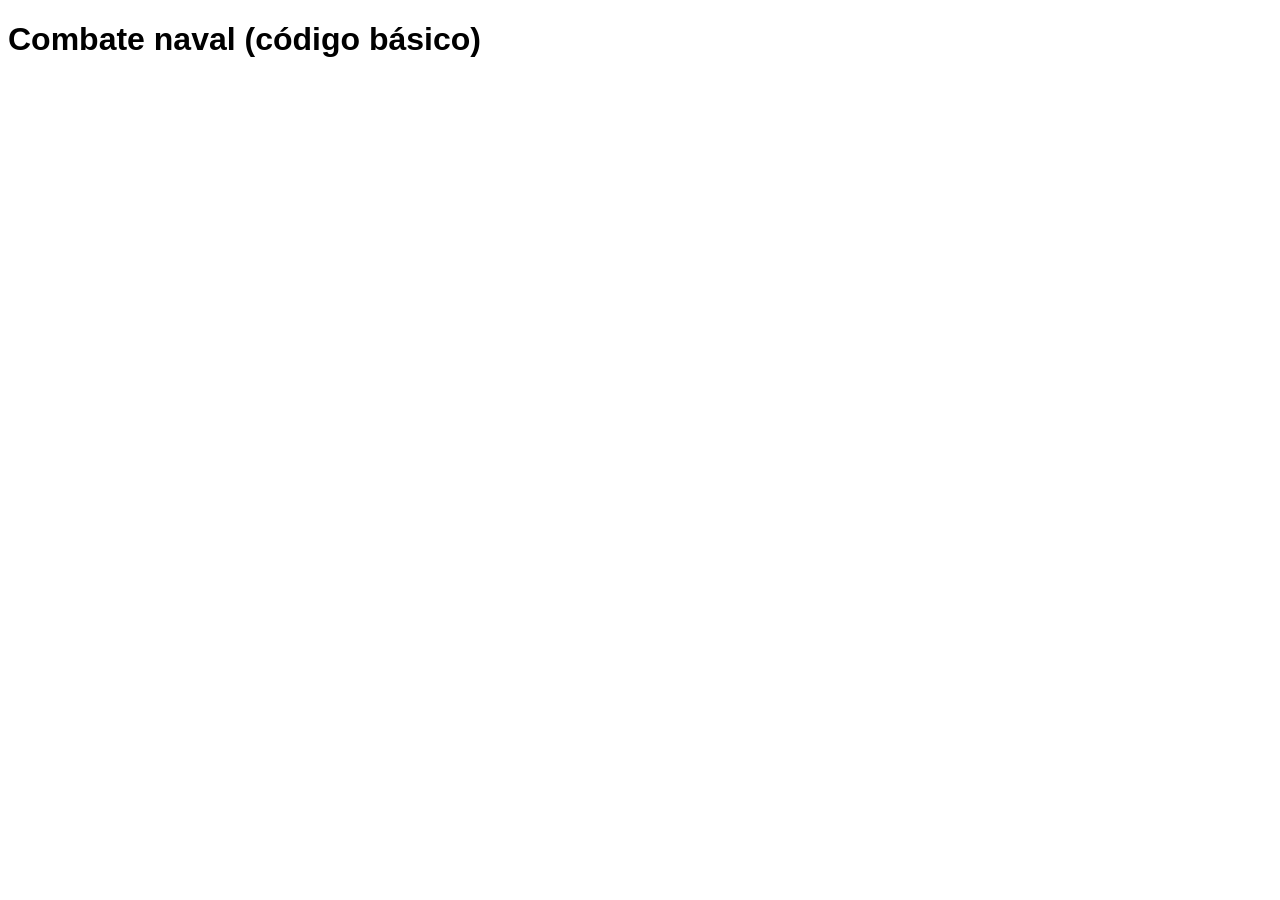
<file: Combate naval/Combate naval v0/index.htm>
<!DOCTYPE html>
<html>
    <head>
        <meta charset="utf-8">
        <title>Combate naval</title>
        <link rel="stylesheet" href="assets/css/combate.css">
        <script src="assets/scripts/combate.js"></script>
    </head>
    <body>
        <h1>Combate naval (código básico)</h1>
    </body>
</html>
</file>
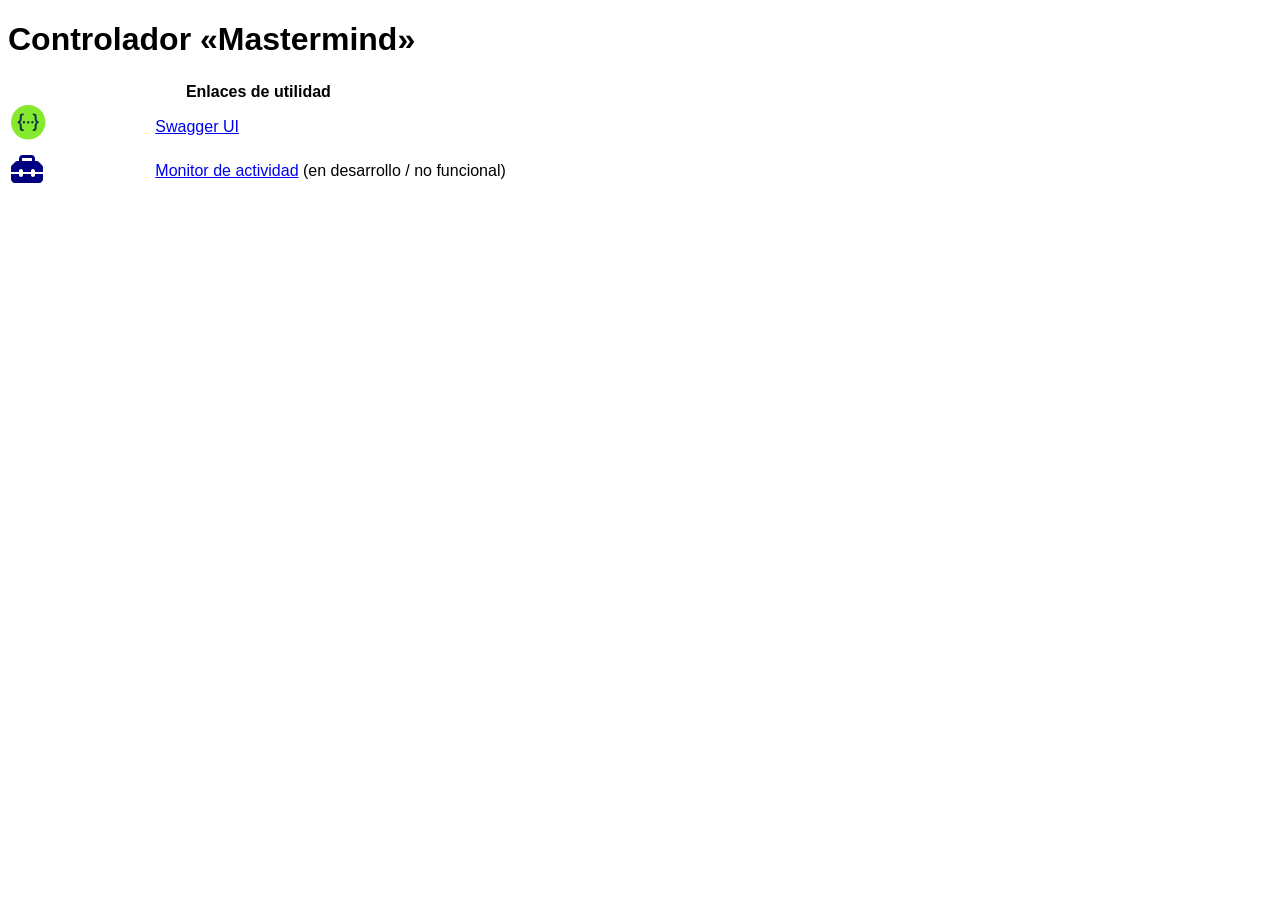
<file: dotnet/mastermind-server-rest/v0/wwwroot/index.html>
<!DOCTYPE html>
<html>
    <body>
        <meta charset="utf-8">
        <title>Controlador «Mastermind»</title>
        <style>
            * { font-family: Arial, Helvetica, sans-serif; }
            a img { border: 0px }
        </style>
    </body>
    <body>
        <h1>Controlador «Mastermind»</h1>
        <table>
            <thead>
                <tr>
                    <th colspan="2">Enlaces de utilidad</th>
                </tr>
            </thead>
            <tr>
                <td>
                    <a rel="noreferrer" class="link" href="./swagger/">
                        <img height="40" src="[data-uri]" alt="Swagger UI">
                    </a>
                </td>
                <td>
                    <a rel="noreferrer" class="link" href="./swagger/">Swagger UI</a>
                </td>
            </tr>
            <tr>
                <td>
                    <a class="link" href="./monitor.html">
                        <svg style="height: 2em; fill: navy" xmlns="http://www.w3.org/2000/svg" viewBox="0 0 512 512"><!--! Font Awesome Pro 6.2.1 by @fontawesome - https://fontawesome.com License - https://fontawesome.com/license (Commercial License) Copyright 2022 Fonticons, Inc. --><path d="M176 88v40H336V88c0-4.4-3.6-8-8-8H184c-4.4 0-8 3.6-8 8zm-48 40V88c0-30.9 25.1-56 56-56H328c30.9 0 56 25.1 56 56v40h28.1c12.7 0 24.9 5.1 33.9 14.1l51.9 51.9c9 9 14.1 21.2 14.1 33.9V304H384V288c0-17.7-14.3-32-32-32s-32 14.3-32 32v16H192V288c0-17.7-14.3-32-32-32s-32 14.3-32 32v16H0V227.9c0-12.7 5.1-24.9 14.1-33.9l51.9-51.9c9-9 21.2-14.1 33.9-14.1H128zM0 416V336H128v16c0 17.7 14.3 32 32 32s32-14.3 32-32V336H320v16c0 17.7 14.3 32 32 32s32-14.3 32-32V336H512v80c0 35.3-28.7 64-64 64H64c-35.3 0-64-28.7-64-64z"/></svg>
                    </a>
                </td>
                <td>
                    <a class="link" href="./monitor.html">Monitor de actividad</a> (en desarrollo / no funcional)
                </td>
            </tr>
        </table>
    </body>
</html>
</file>
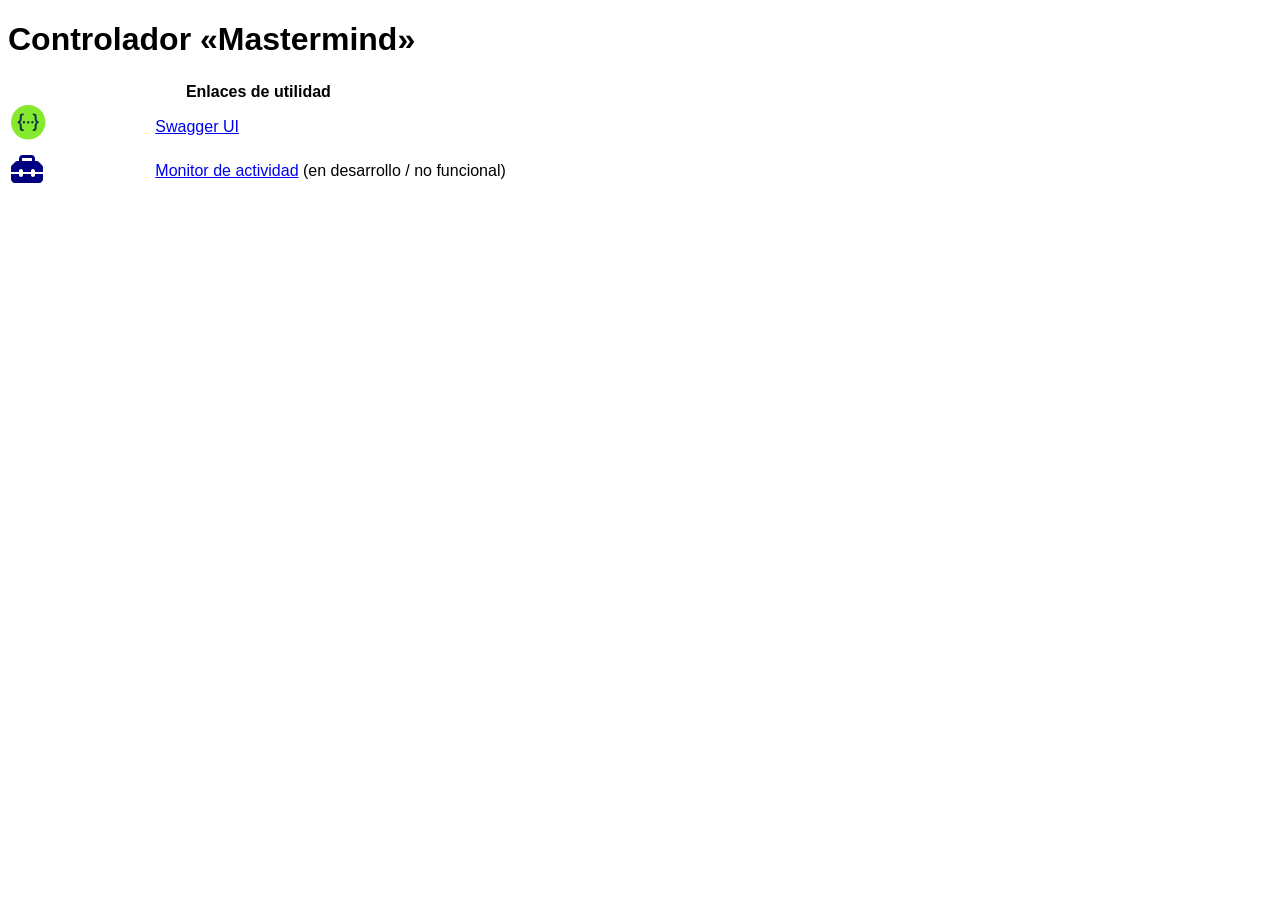
<file: dotnet/mastermind-server-rest/v1/wwwroot/index.html>
<!DOCTYPE html>
<html>
    <body>
        <meta charset="utf-8">
        <title>Controlador «Mastermind»</title>
        <style>
            * { font-family: Arial, Helvetica, sans-serif; }
            a img { border: 0px }
        </style>
    </body>
    <body>
        <h1>Controlador «Mastermind»</h1>
        <table>
            <thead>
                <tr>
                    <th colspan="2">Enlaces de utilidad</th>
                </tr>
            </thead>
            <tr>
                <td>
                    <a rel="noreferrer" class="link" href="./swagger/">
                        <img height="40" src="[data-uri]" alt="Swagger UI">
                    </a>
                </td>
                <td>
                    <a rel="noreferrer" class="link" href="./swagger/">Swagger UI</a>
                </td>
            </tr>
            <tr>
                <td>
                    <a class="link" href="./monitor.html">
                        <svg style="height: 2em; fill: navy" xmlns="http://www.w3.org/2000/svg" viewBox="0 0 512 512"><!--! Font Awesome Pro 6.2.1 by @fontawesome - https://fontawesome.com License - https://fontawesome.com/license (Commercial License) Copyright 2022 Fonticons, Inc. --><path d="M176 88v40H336V88c0-4.4-3.6-8-8-8H184c-4.4 0-8 3.6-8 8zm-48 40V88c0-30.9 25.1-56 56-56H328c30.9 0 56 25.1 56 56v40h28.1c12.7 0 24.9 5.1 33.9 14.1l51.9 51.9c9 9 14.1 21.2 14.1 33.9V304H384V288c0-17.7-14.3-32-32-32s-32 14.3-32 32v16H192V288c0-17.7-14.3-32-32-32s-32 14.3-32 32v16H0V227.9c0-12.7 5.1-24.9 14.1-33.9l51.9-51.9c9-9 21.2-14.1 33.9-14.1H128zM0 416V336H128v16c0 17.7 14.3 32 32 32s32-14.3 32-32V336H320v16c0 17.7 14.3 32 32 32s32-14.3 32-32V336H512v80c0 35.3-28.7 64-64 64H64c-35.3 0-64-28.7-64-64z"/></svg>
                    </a>
                </td>
                <td>
                    <a class="link" href="./monitor.html">Monitor de actividad</a> (en desarrollo / no funcional)
                </td>
            </tr>
        </table>
    </body>
</html>
</file>
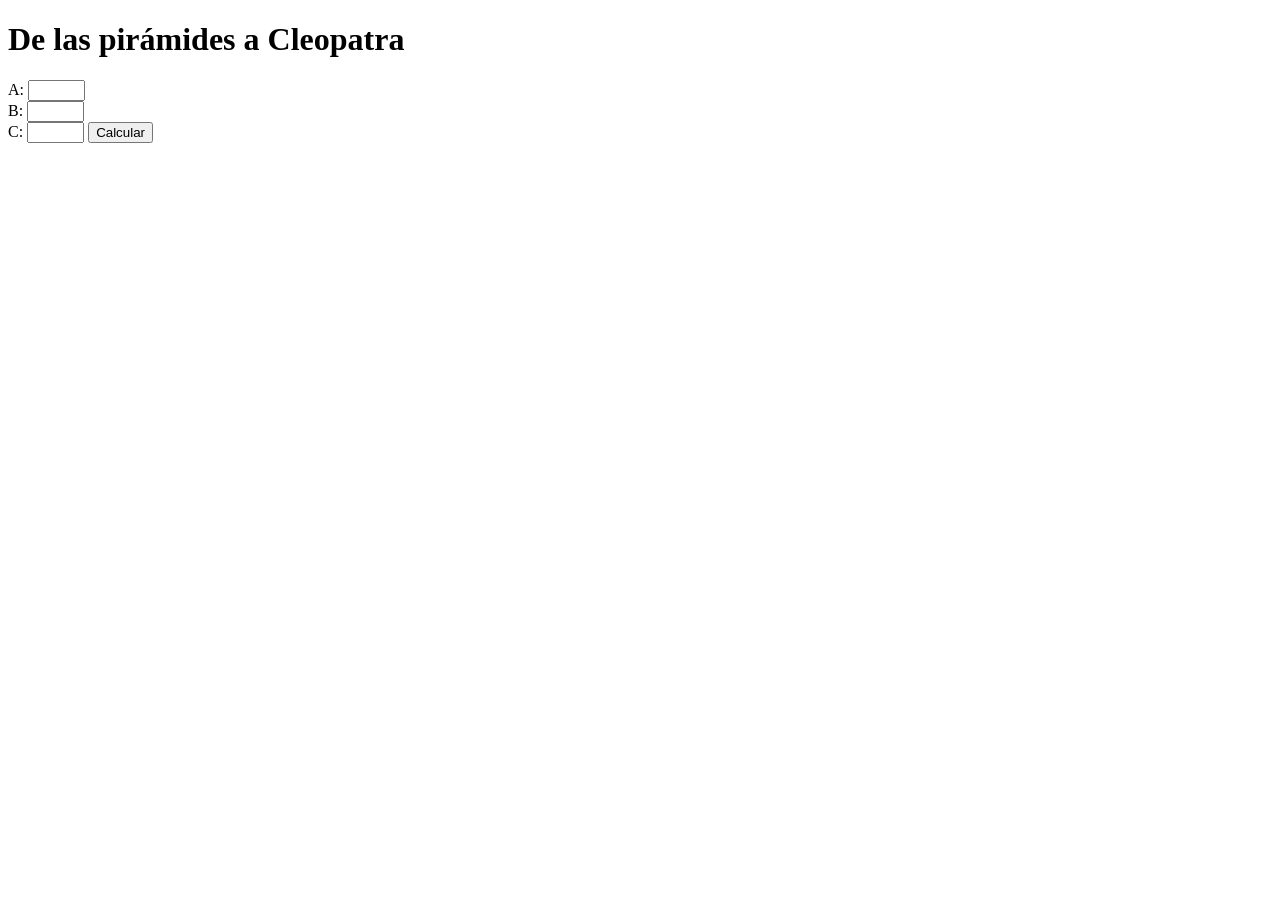
<file: Navidad/de-las-piramides-a-cleopatra.html>
<!DOCTYPE html>
<html>
    <head>
        <meta charset="utf-8">
        <title>De las pirámides a Cleopatra</title>
        <script src="de-las-piramides-a-cleopatra.js"></script>
        <script src="de-las-piramides-a-cleopatra-parte-2.js"></script>
        <style>
            .oculto { display: none; }
        </style>
    </head>
    <body>
        <h1>De las pirámides a Cleopatra</h1>
        <form>
            <label for="input_numero_a">A:</label>
            <input type="text" id="input_numero_a" size="5"><br />
            <label for="input_numero_b">B:</label>
            <input type="text" id="input_numero_b" Size="5"><br />
            <label for="input_numero_c">C:</label>
            <input type="text" id="input_numero_c" size="5">
            <button type="button" id="boton_calcular">Calcular</button>
        </form>
        <table id="tabla_resultados" class="oculto">
            <thead>
                <tr>
                    <th>A</th>
                    <th>B</th>
                    <th>C</th>
                    <th>Resultado</th>
                </tr>
            </thead>
            <tbody id="tabla_resultados_cuerpo">
            </tbody>
        </table>
    </body>
</html>
</file>
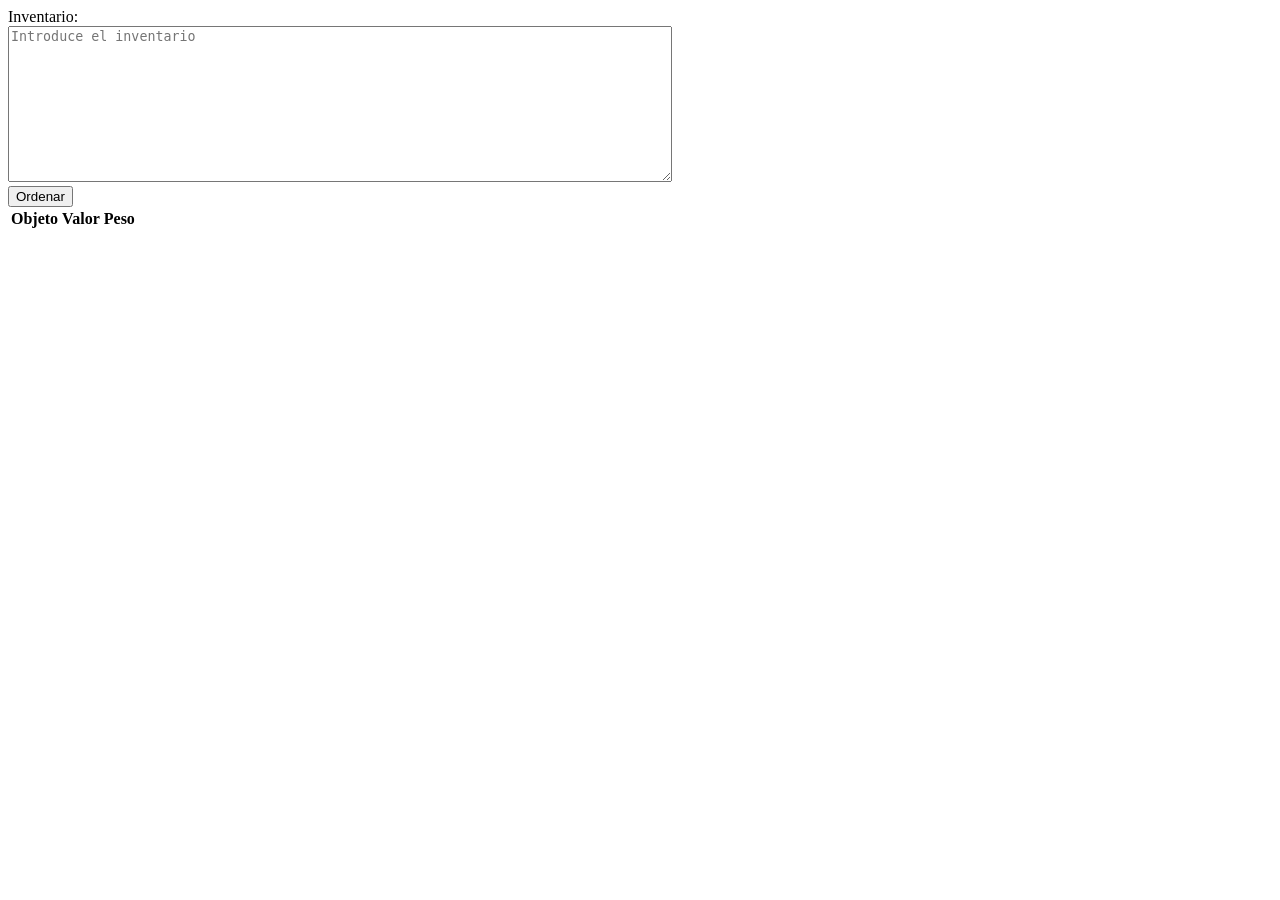
<file: Navidad/los-tesoros-de-la-tumba-de-tutankamon.html>
<!DOCTYPE html>
<html>
    <head>
        <meta charset="utf-8">
        <script src="los-tesoros-de-la-tumba-de-tutankamon.js"></script>
        <script src="los-tesoros-de-la-tumba-de-tutankamon-v2.js"></script>
    </head>
    <body>
        <label for="">Inventario:<br /></label>
        <textarea id="inventario" placeholder="Introduce el inventario" cols="80" rows="10"></textarea><br />
        <button type="button" id="boton_ordenar">Ordenar</button>
        <table>
            <thead>
                <tr>
                    <th>Objeto</th>
                    <th>Valor</th>
                    <th>Peso</th>
                </tr>
            </thead>
            <tbody id="resultado_ordenacion">
            </tbody>
        </table>
    </body>
</html>
</file>
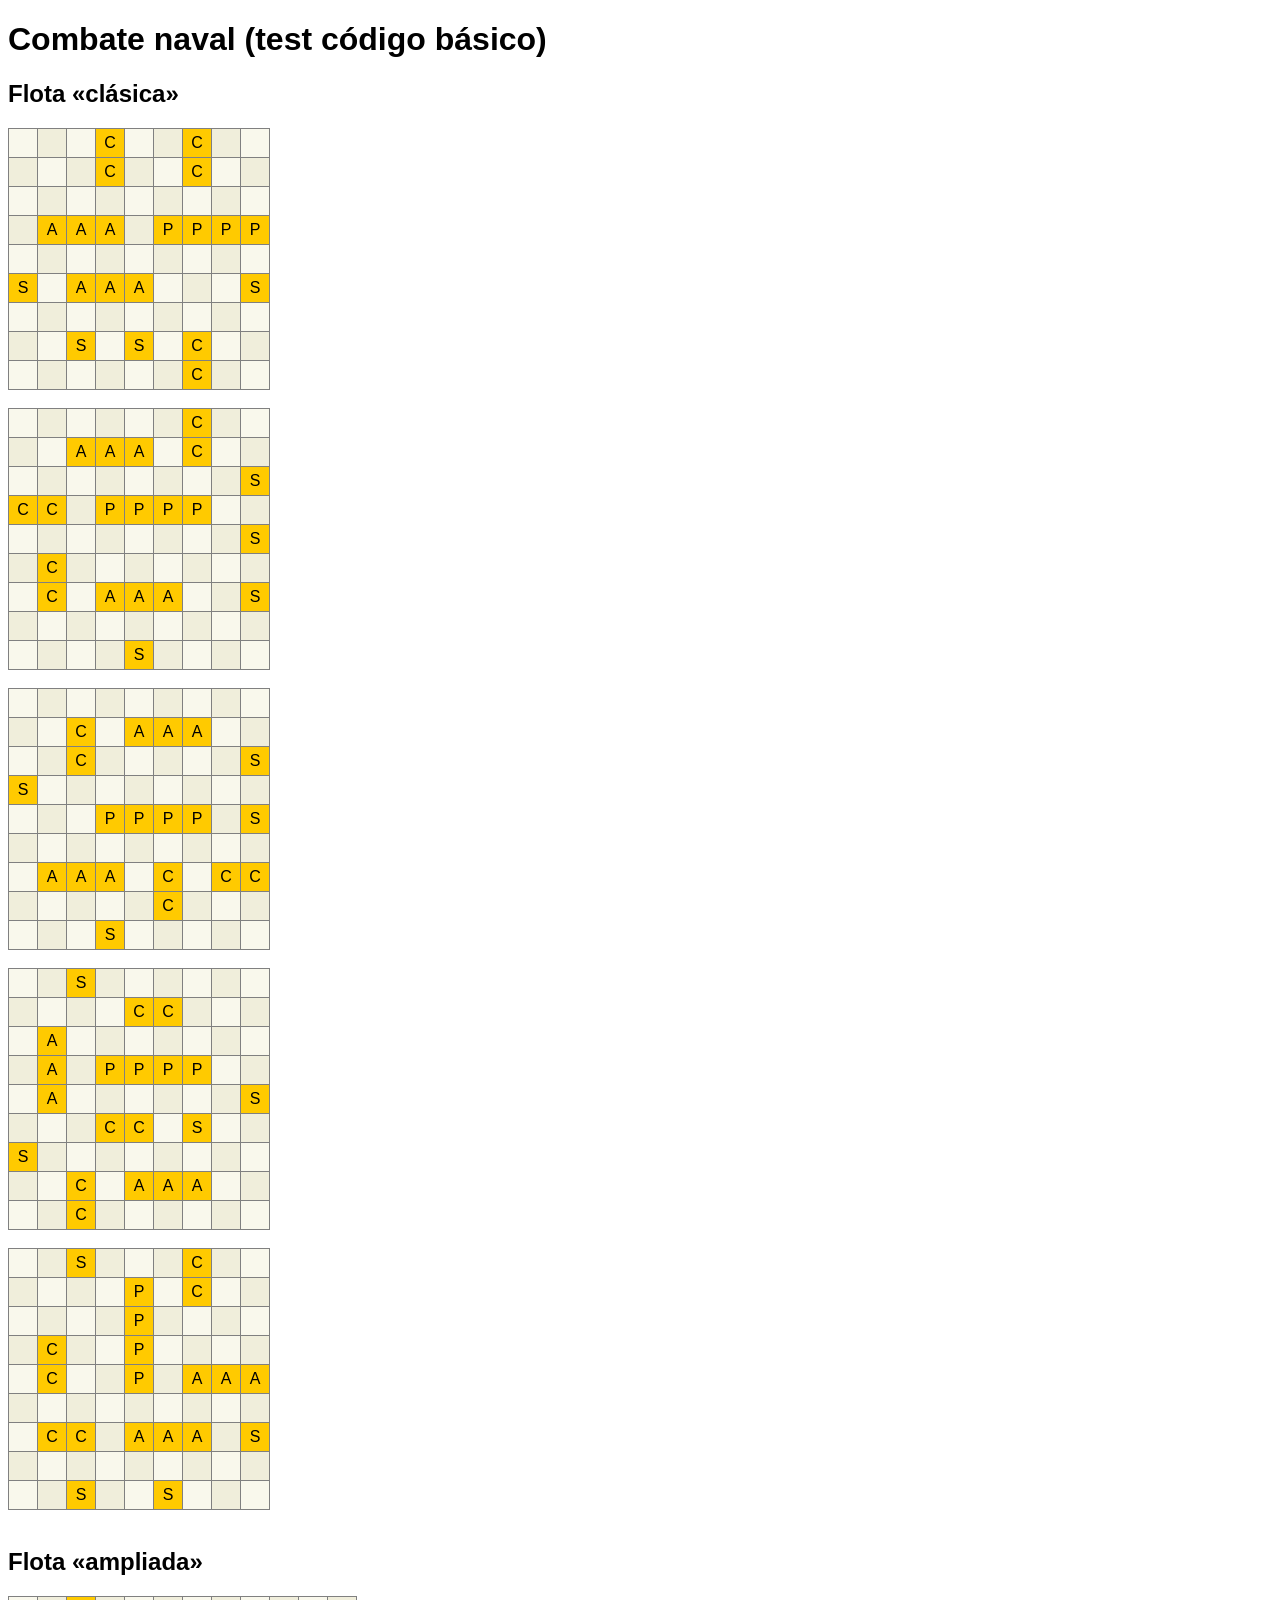
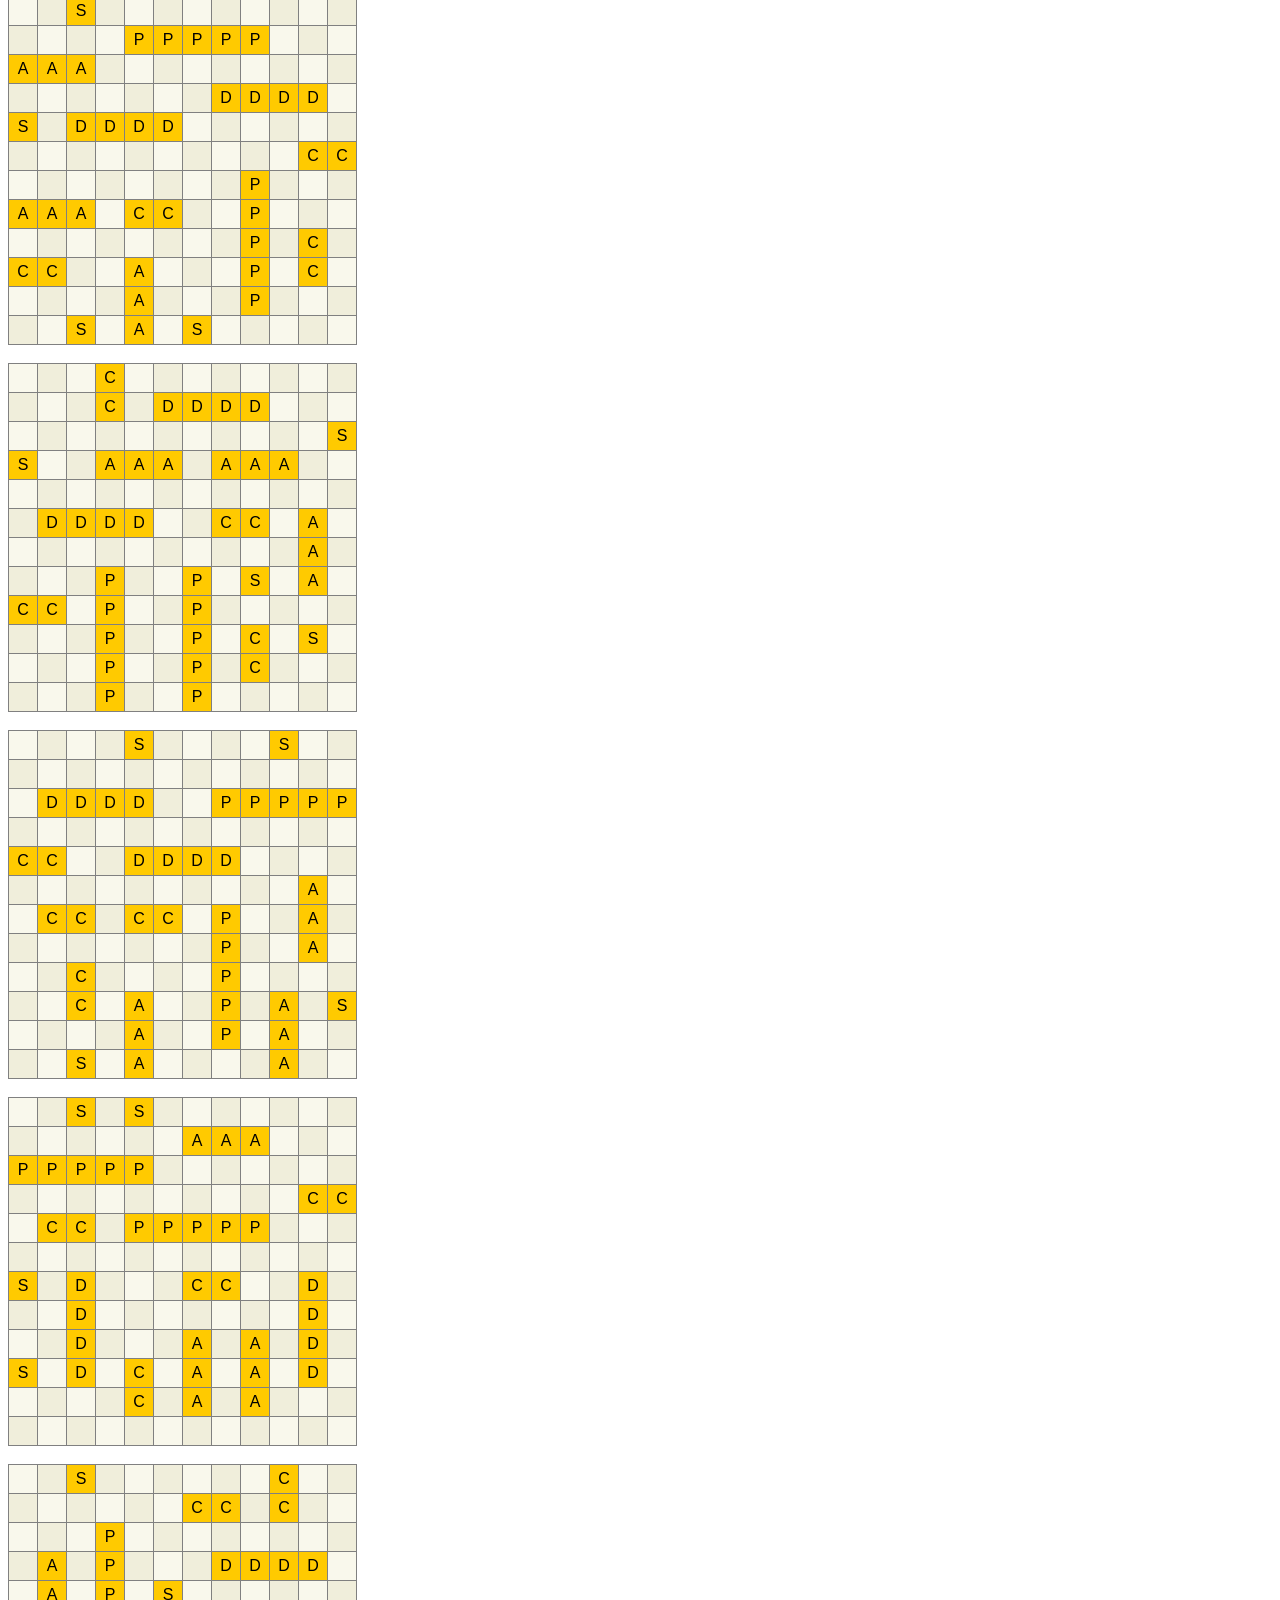
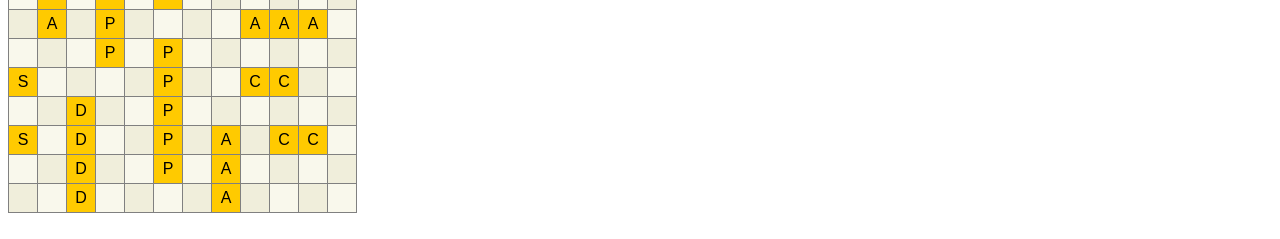
<file: Combate naval/Combate naval v0/test.htm>
<!DOCTYPE html>
<html>
    <head>
        <meta charset="utf-8">
        <title>Combate naval</title>
        <link rel="stylesheet" href="assets/css/combate.css">
        <link rel="stylesheet" href="assets/css/test-combate.css">
        <script src="assets/scripts/combate.js"></script>
        <script src="assets/scripts/test-combate.js"></script>
    </head>
    <body>
        <h1>Combate naval (test código básico)</h1>
    </body>
</html>
</file>
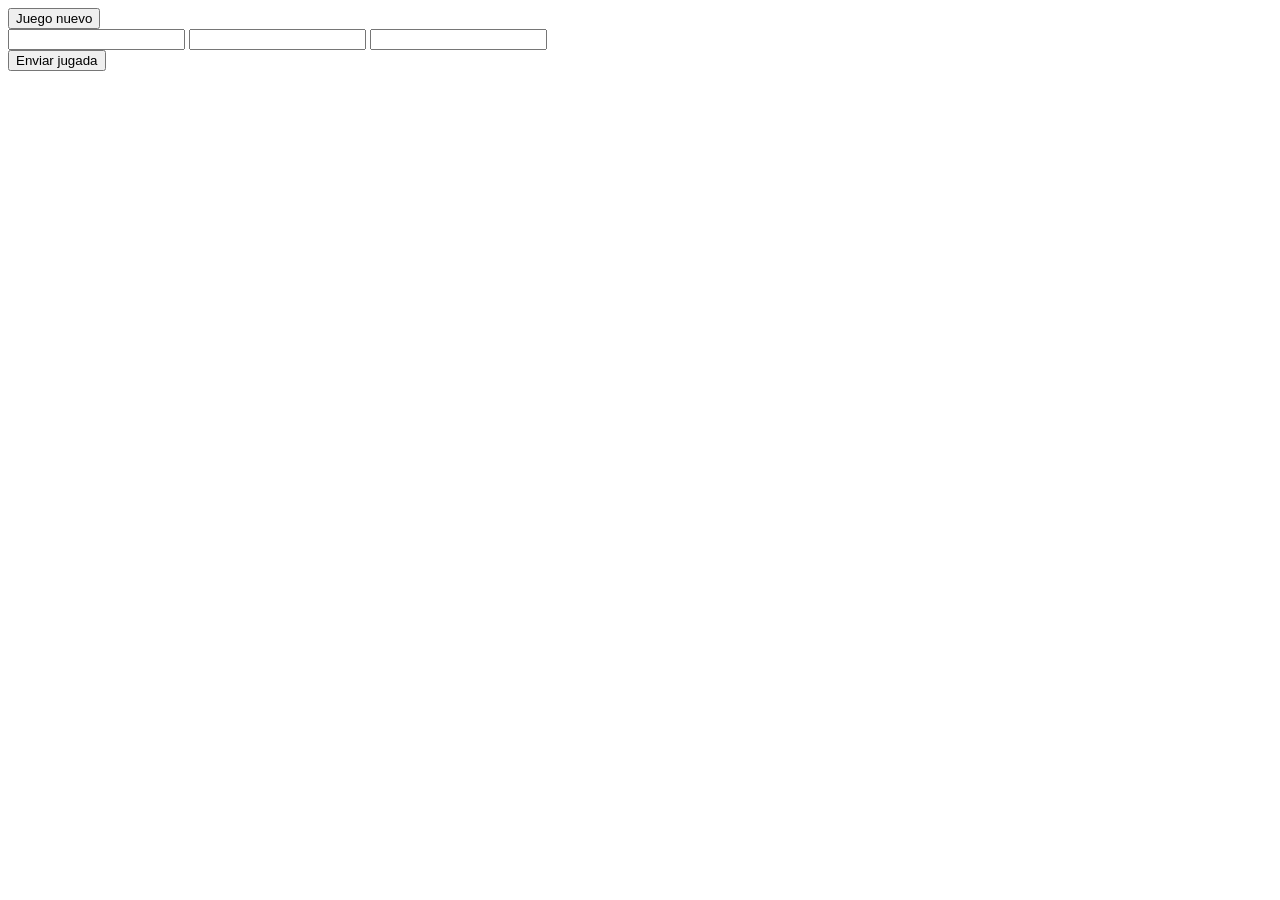
<file: Mastermind AJAX/v0/mastermind-ajax-v0.html>
<!DOCTYPE html>
<html>
    <head>
        <title>Mastermind AJAX v0</title>
        <meta charset="utf-8">
        <script src="mastermind-ajax-v0.js"></script>
    </head>
    <body>
        <form>
            <button type="button" onclick="on_boton_nuevo_click()">Juego nuevo</button>
        </form>
        <form>
            <input type="number" id="numero_1">
            <input type="number" id="numero_2">
            <input type="number" id="numero_3"><br />
            <button type="button" onclick="on_boton_jugar_click()">Enviar jugada</button>
        </form>
    </body>
</html>
</file>
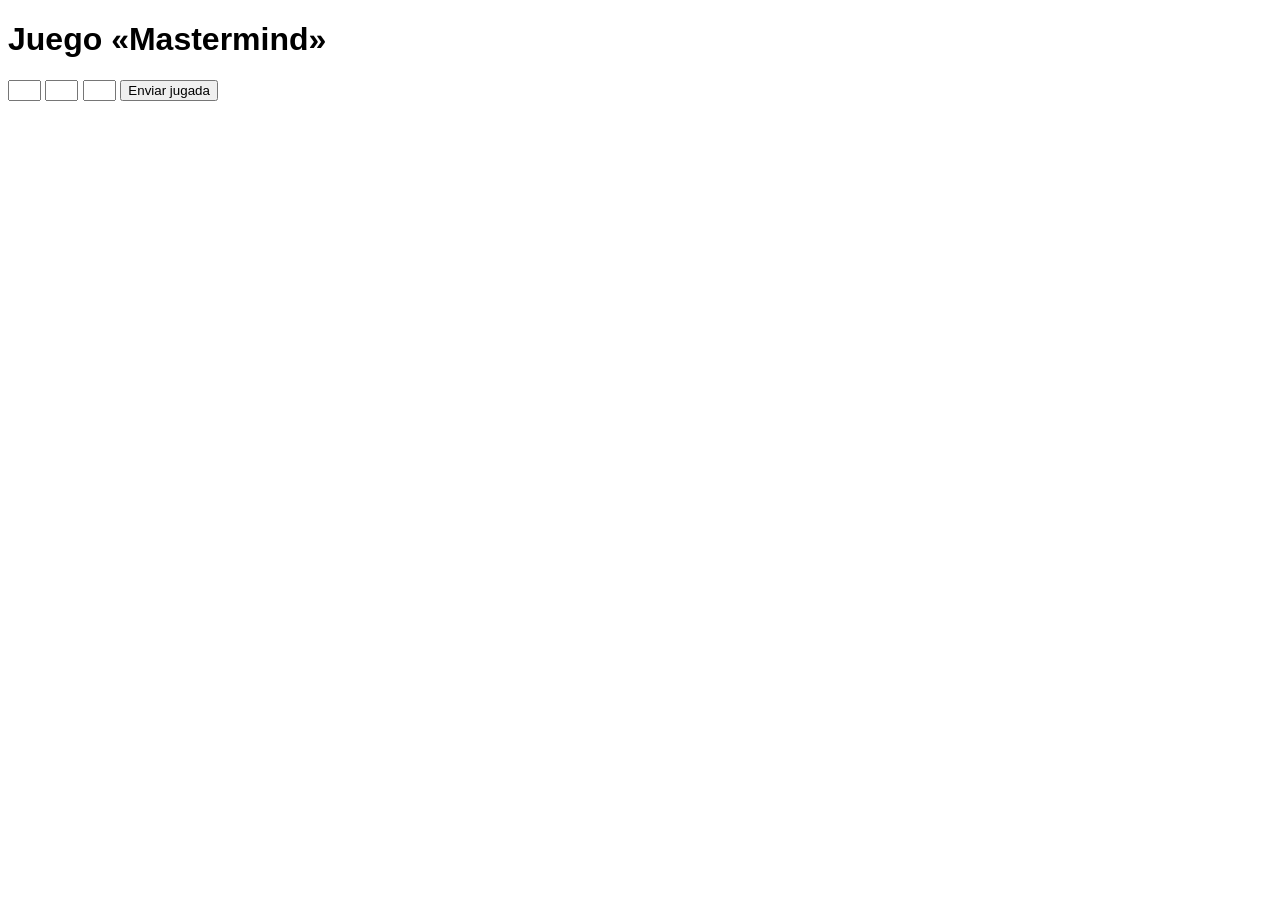
<file: Mastermind/Mastermind v1/mastermind.htm>
<!DOCTYPE html>
<html>
    <head>
        <meta charset="utf-8">
        <title>Mastermind</title>
        <link rel="stylesheet" href="mastermind.css">
        <script src="mastermind.js"></script>
    </head>
    <body>
        <h1>Juego «Mastermind»</h1>
        <form>
            <input type="text" size="2" id="input_numero_1">
            <input type="text" size="2" id="input_numero_2">
            <input type="text" size="2" id="input_numero_3">
            <input type="button" value="Enviar jugada" id="boton_enviar" onclick="on_boton_enviar_click();">
        </form>
    </body>
</html>
</file>
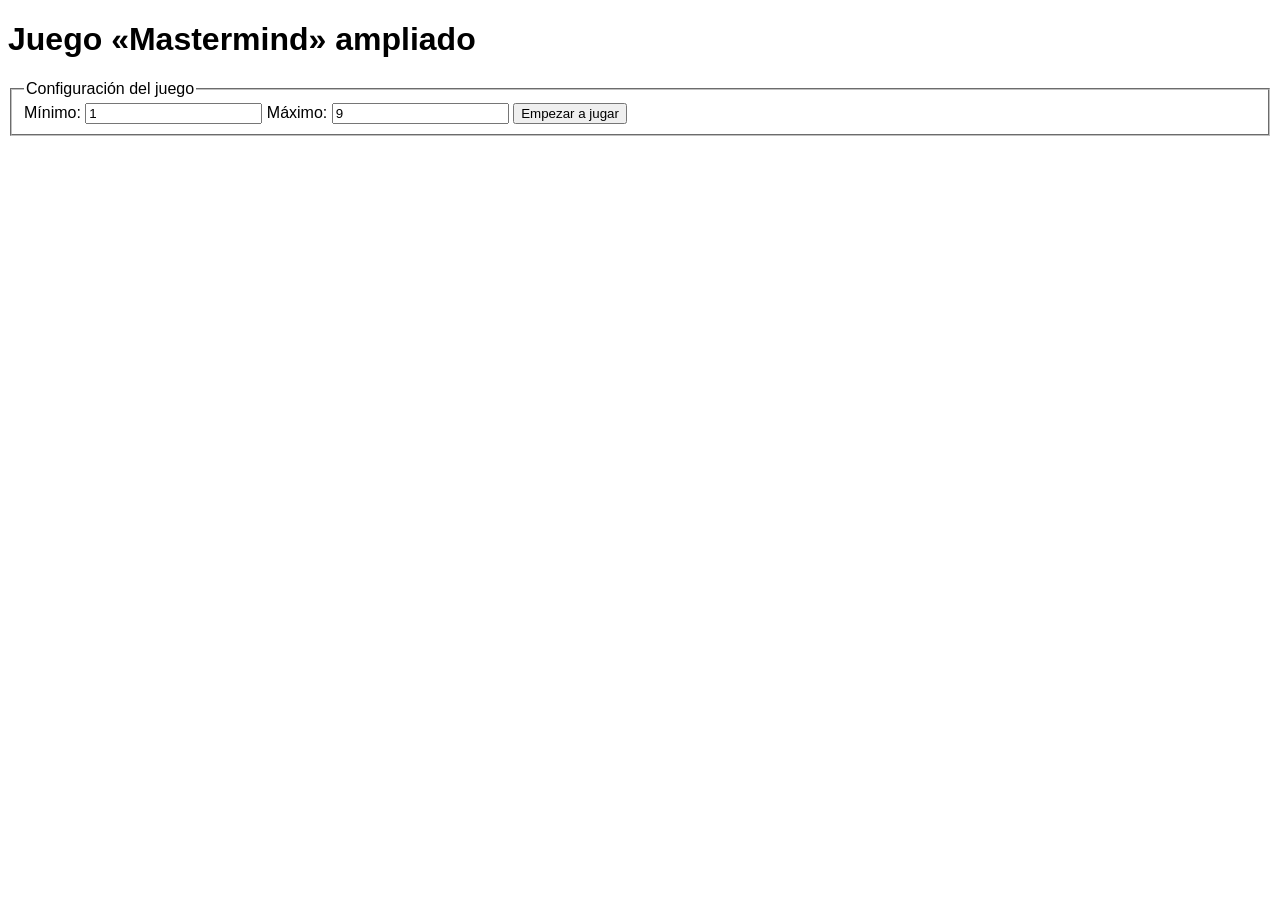
<file: Mastermind/Mastermind v1/mastermind_extendido.htm>
<!DOCTYPE html>
<html>
    <head>
        <meta charset="utf-8">
        <title>Mastermind</title>
        <link rel="stylesheet" href="mastermind.css">
        <script src="mastermind.js"></script>
        <script src="mastermind_extendido.js"></script>
    </head>
    <body>
        <h1>Juego «Mastermind» ampliado</h1>
        <form id="formulario-configuracion">
            <fieldset>
                <legend>Configuración del juego</legend>
                <label for="input_configuracion_minimo">Mínimo:</label>
                <input type="number" size="2" id="input_configuracion_minimo">
                <label for="input_configuracion_minimo">Máximo:</label>
                <input type="number" size="2" id="input_configuracion_maximo">
                <button type="button" id="boton_configurar" onclick="on_boton_configurar_click();">Empezar a jugar</button>
            </fieldset>
        </form>
        <form id="formulario-jugada" class="oculto">
            <input type="text" size="2" id="input_numero_1">
            <input type="text" size="2" id="input_numero_2">
            <input type="text" size="2" id="input_numero_3">
            <input type="button" value="Enviar jugada" id="boton_enviar" onclick="on_boton_enviar_click();">
        </form>
    </body>
</html>
</file>
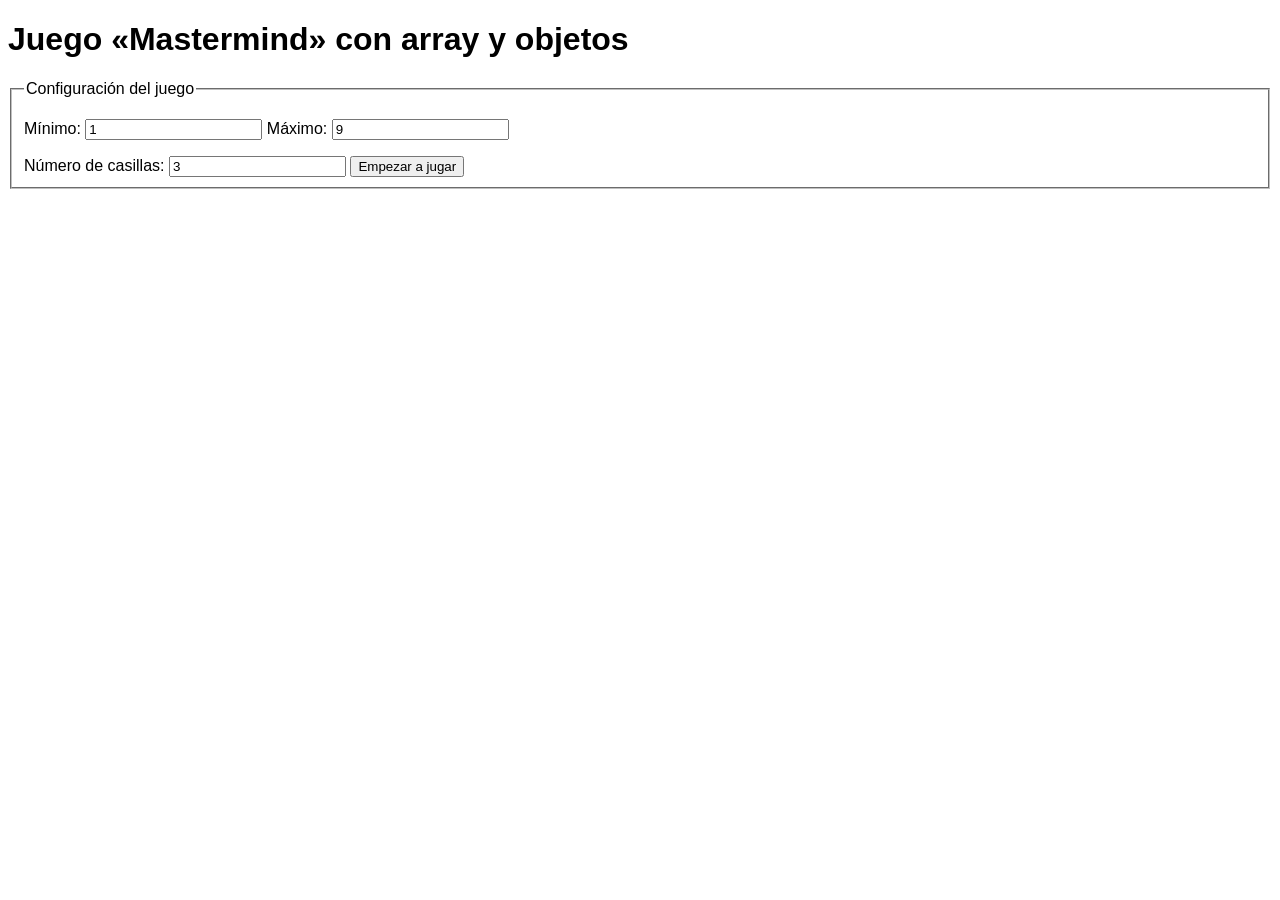
<file: Mastermind/Mastermind v2/mastermind_v2.htm>
<!DOCTYPE html>
<html>
    <head>
        <meta charset="utf-8">
        <title>Mastermind</title>
        <link rel="stylesheet" href="mastermind_v2.css">
        <script src="mastermind_v2.js"></script>
    </head>
    <body>
        <h1>Juego «Mastermind» con array y objetos</h1>
        <!--
            Versión v2 del juego «Mastermind»
            Permite escoger el valor mínimo y máximo de los números a adivinar y la cantidad de números a adivinar
            Implementado en JS utilizando arrays y objetos básicos
        -->
        <form id="formulario-configuracion">
            <fieldset>
                <legend>Configuración del juego</legend>
                <p>
                    <label for="input_configuracion_minimo">Mínimo:</label>
                    <input type="number" id="input_configuracion_minimo">
                    <label for="input_configuracion_minimo">Máximo:</label>
                    <input type="number" id="input_configuracion_maximo">
                </p>
                <label for="input_configuracion_casillas">Número de casillas:</label>
                <input type="number" id="input_configuracion_casillas">
                <button type="button" id="boton_configurar" onclick="on_boton_configurar_click();">Empezar a jugar</button>
            </fieldset>
        </form>
        <form id="formulario-jugada" class="oculto">
        </form>
    </body>
</html>
</file>
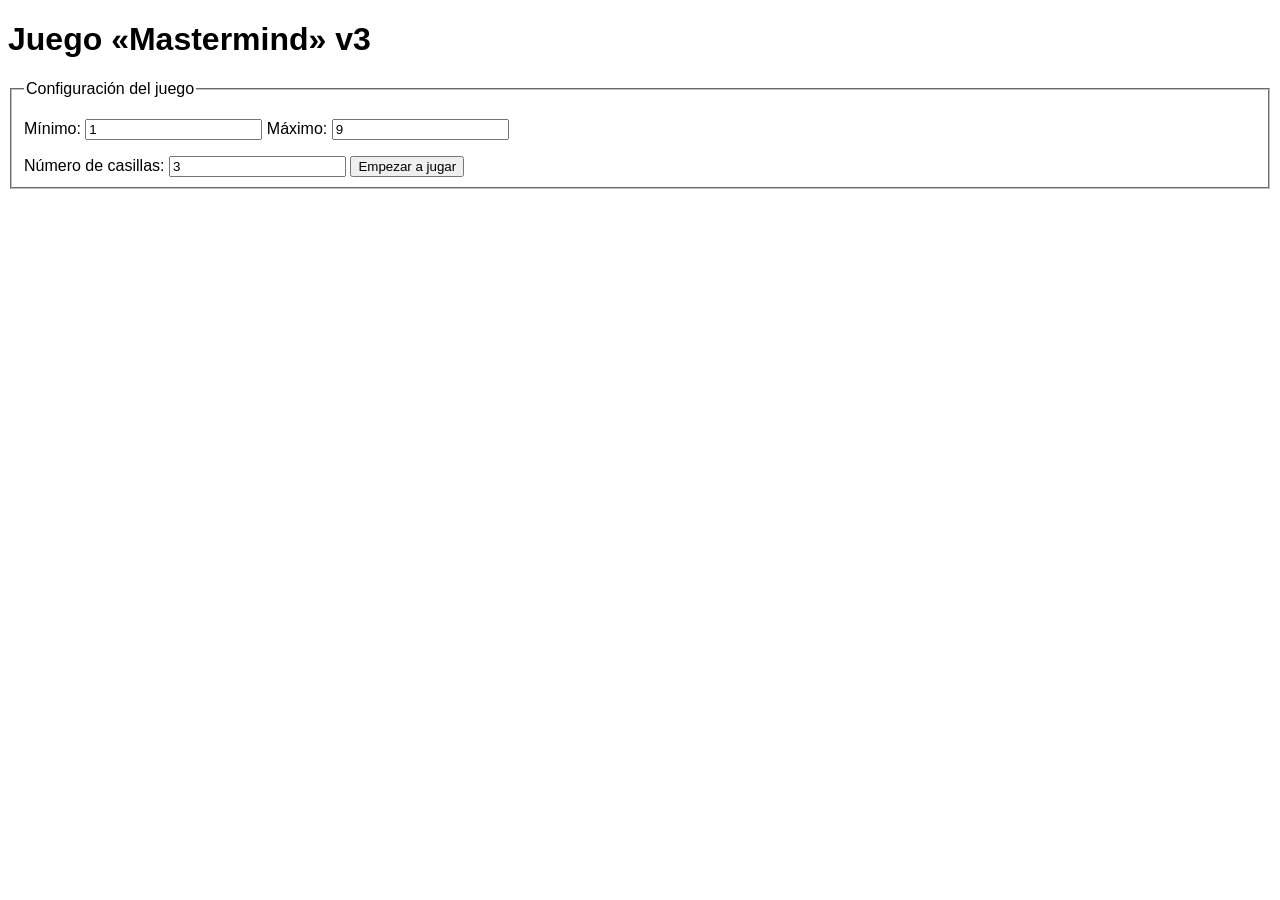
<file: Mastermind/Mastermind v3/mastermind_v3.htm>
<!DOCTYPE html>
<html>
    <head>
        <meta charset="utf-8">
        <title>Mastermind</title>
        <link rel="stylesheet" href="mastermind_v3.css">
        <script src="mastermind_v3.js"></script>
    </head>
    <body>
        <h1>Juego «Mastermind» v3</h1>
        <!--
            Versión v3 del juego «Mastermind»
            Primera implementación utilizando clases, pero únicamente como meros "contenedores" de propiedades
            Modificadas las funciones para recibir un objeto de tipo "Configuracion" o "Juego" según convenga
            Eliminadas todas las variables globales, excepto una nueva, "mastermind" que contendrá el "juego"
        -->
        <form id="formulario-configuracion">
            <fieldset>
                <legend>Configuración del juego</legend>
                <p>
                    <label for="input_configuracion_minimo">Mínimo:</label>
                    <input type="number" id="input_configuracion_minimo">
                    <label for="input_configuracion_minimo">Máximo:</label>
                    <input type="number" id="input_configuracion_maximo">
                </p>
                <label for="input_configuracion_casillas">Número de casillas:</label>
                <input type="number" id="input_configuracion_casillas">
                <button type="button" id="boton_configurar" onclick="on_boton_configurar_click();">Empezar a jugar</button>
            </fieldset>
        </form>
        <form id="formulario-jugada" class="oculto">
        </form>
    </body>
</html>
</file>
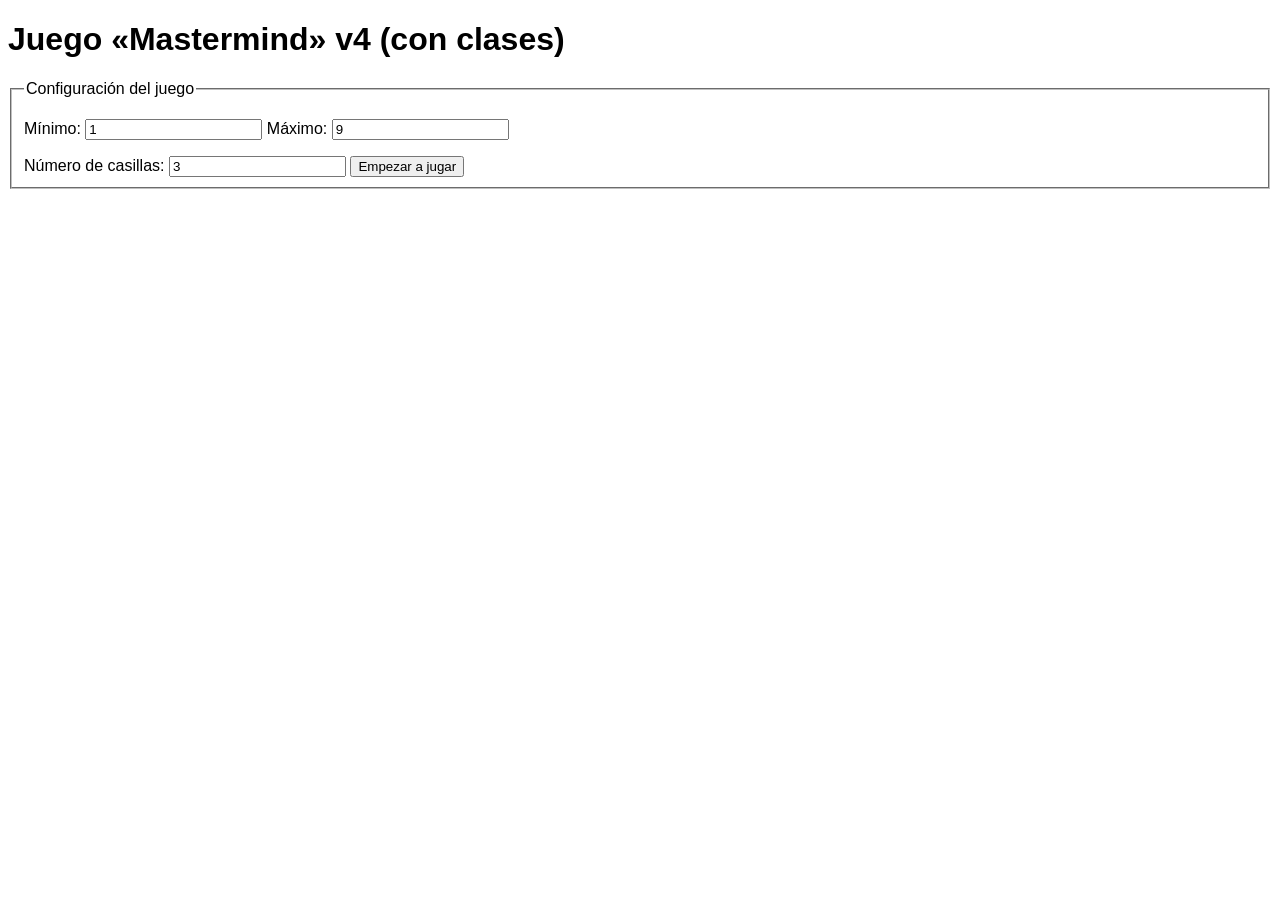
<file: Mastermind/Mastermind v4/mastermind_v4.htm>
<!DOCTYPE html>
<html>
    <head>
        <meta charset="utf-8">
        <title>Mastermind</title>
        <link rel="stylesheet" href="mastermind_v4.css">
        <script src="mastermind_v4.js"></script>
    </head>
    <body>
        <h1>Juego «Mastermind» v4 (con clases)</h1>
        <!--
            Versión v4 del juego «Mastermind»
        -->
        <form id="formulario-configuracion">
            <fieldset>
                <legend>Configuración del juego</legend>
                <p>
                    <label for="input_configuracion_minimo">Mínimo:</label>
                    <input type="number" id="input_configuracion_minimo">
                    <label for="input_configuracion_minimo">Máximo:</label>
                    <input type="number" id="input_configuracion_maximo">
                </p>
                <label for="input_configuracion_casillas">Número de casillas:</label>
                <input type="number" id="input_configuracion_casillas">
                <button type="button" id="boton_configurar" onclick="on_boton_configurar_click();">Empezar a jugar</button>
            </fieldset>
        </form>
        <form id="formulario-jugada" class="oculto">
        </form>
    </body>
</html>
</file>
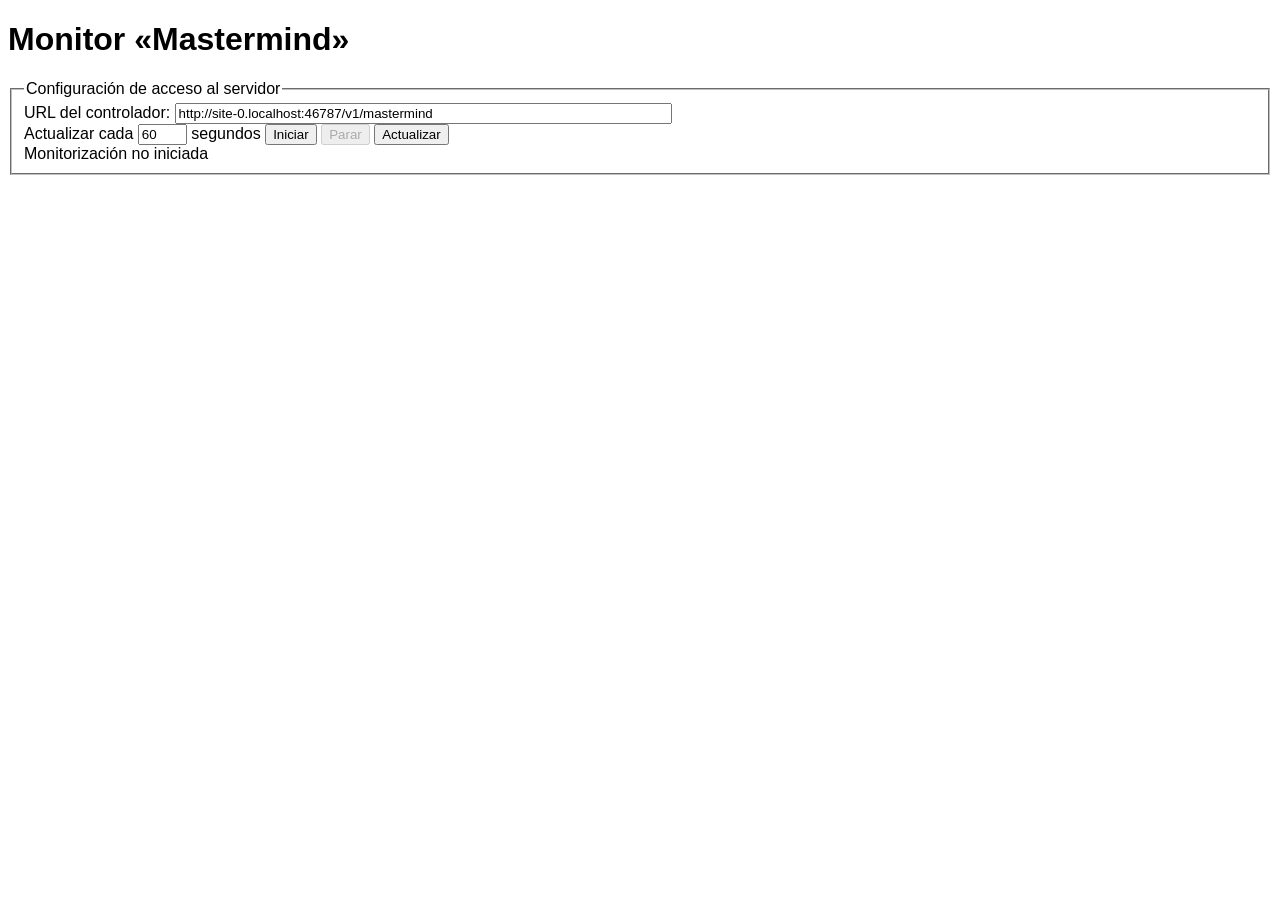
<file: dotnet/mastermind-server-rest/v0/wwwroot/monitor.html>
<!DOCTYPE html>
<html>
    <body>
        <meta charset="utf-8">
        <title>Monitor «Mastermind»</title>
        <link rel="stylesheet" href="assets/css/monitor_mastermind.css">
        <script src="assets/scripts/htmlutils.js"></script>
        <script src="assets/scripts/monitor_mastermind.js"></script>
    </body>
    <body>
        <h1>Monitor «Mastermind»</h1>
        <form>
            <fieldset>
                <legend>Configuración de acceso al servidor</legend>
                <label for="input_url_controlador">URL del controlador:</label>
                <input type="text" id="input_url_controlador" size="60"><br />
                <label for="input_tiempo_refresco">Actualizar cada</label>
                <input type="text" id="input_tiempo_refresco" size="4"> segundos
                <button type="button" id="boton_iniciar" onclick="on_boton_iniciar_click();">Iniciar</button>
                <button type="button" id="boton_parar" onclick="on_boton_parar_click();" disabled>Parar</button>
                <button type="button" id="boton_iniciar" onclick="on_boton_actualizar_click();">Actualizar</button><br />
                <span id="label_estado_monitorizacion">Monitorización no iniciada</span>
            </fieldset>
        </form>
    </body>
</html>
</file>
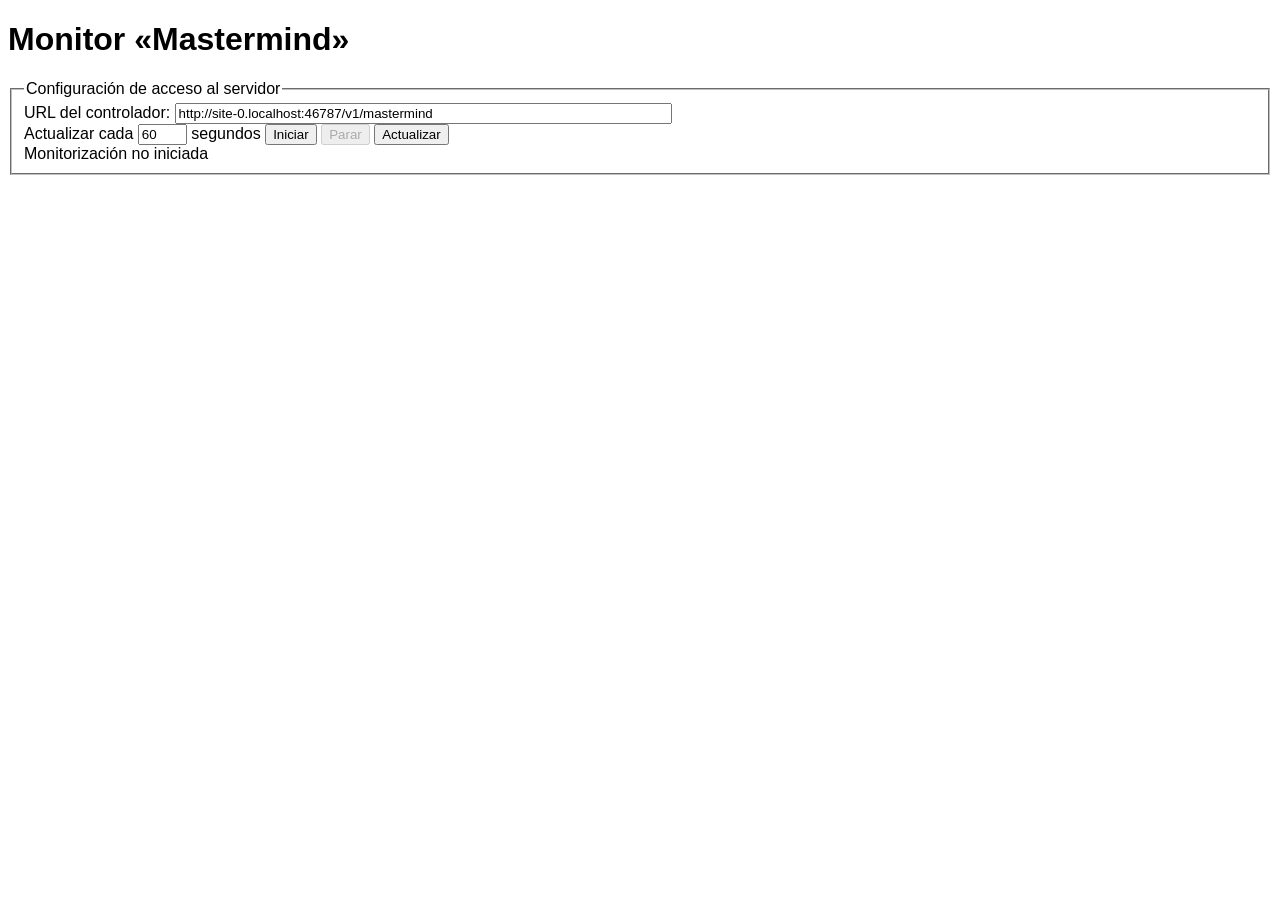
<file: dotnet/mastermind-server-rest/v1/wwwroot/monitor.html>
<!DOCTYPE html>
<html>
    <body>
        <meta charset="utf-8">
        <title>Monitor «Mastermind»</title>
        <link rel="stylesheet" href="assets/css/monitor_mastermind.css">
        <script src="assets/scripts/htmlutils.js"></script>
        <script src="assets/scripts/monitor_mastermind.js"></script>
    </body>
    <body>
        <h1>Monitor «Mastermind»</h1>
        <form>
            <fieldset>
                <legend>Configuración de acceso al servidor</legend>
                <label for="input_url_controlador">URL del controlador:</label>
                <input type="text" id="input_url_controlador" size="60"><br />
                <label for="input_tiempo_refresco">Actualizar cada</label>
                <input type="text" id="input_tiempo_refresco" size="4"> segundos
                <button type="button" id="boton_iniciar" onclick="on_boton_iniciar_click();">Iniciar</button>
                <button type="button" id="boton_parar" onclick="on_boton_parar_click();" disabled>Parar</button>
                <button type="button" id="boton_iniciar" onclick="on_boton_actualizar_click();">Actualizar</button><br />
                <span id="label_estado_monitorizacion">Monitorización no iniciada</span>
            </fieldset>
        </form>
    </body>
</html>
</file>
<file: Combate naval/Combate naval v0/assets/css/combate.css>
* {
    font-family: 'Segoe UI', Tahoma, Geneva, Verdana, sans-serif;
}
</file>
<file: Combate naval/Combate naval v0/assets/css/test-combate.css>
table.tablero-juego {
    border: solid 1px black;
    border-collapse: collapse;
}

table.tablero-juego td {
    border: solid 1px grey;
    width: 1.25em;
    height: 1.25em;
    padding: 0.25em;
    text-align: center;
    vertical-align: center;
}

table.tablero-juego td.par { background: hsl(55, 50%, 95%); }
table.tablero-juego td.impar { background: hsl(55, 40%, 90%); }
table.tablero-juego td.agua.par { background: #BDE8F1; }
table.tablero-juego td.agua.impar { background: #99D9E9; }
table.tablero-juego td.barco { background: #FFCA00; }
</file>
<file: Mastermind/Mastermind v1/mastermind.css>
* {
    font-family: 'Segoe UI', Tahoma, Geneva, Verdana, sans-serif
}

form {
    margin-bottom: 1em;
}

form div {
    margin-bottom: 0.5em;
}

#tabla-jugadas {
    border-collapse: collapse;
    border: solid 3px black;
}

#tabla-jugadas th {
    padding: 0.5em;
    min-width: 3ch;
    text-align: center;
}

#tabla-jugadas td {
    border: solid 2px black;
    padding: 0.5em;
    min-width: 3ch;
    text-align: center;
}

.resultado-acierto {
    background-color: darkgreen;
    color: white;
}

.resultado-parcial {
    background-color: yellow;
    color: black;
}

.resultado-fallo {
    background-color: darkred;
    color: white;
}

.resultado-nan {
    background-color: grey;
    color: red;
    font-weight: bold;
}

.enhorabuena {
    font-size: larger;
    margin-top: 1em;
    border-radius: 0.5em;
    padding: 1em;
    background-color: navy;
    color: white;
}

.oculto {
    display: none;
}
</file>
<file: Mastermind/Mastermind v2/mastermind_v2.css>
* {
    font-family: 'Segoe UI', Tahoma, Geneva, Verdana, sans-serif
}

form {
    margin-bottom: 1em;
}

form div {
    margin-bottom: 0.5em;
}

#tabla-jugadas {
    border-collapse: collapse;
    border: solid 3px black;
}

#tabla-jugadas th {
    padding: 0.5em;
    min-width: 3ch;
    text-align: center;
}

#tabla-jugadas td {
    border: solid 2px black;
    padding: 0.5em;
    min-width: 3ch;
    text-align: center;
}

.resultado-acierto {
    background-color: darkgreen;
    color: white;
}

.resultado-parcial {
    background-color: yellow;
    color: black;
}

.resultado-fallo {
    background-color: darkred;
    color: white;
}

.resultado-nan {
    background-color: grey;
    color: red;
    font-weight: bold;
}

.enhorabuena {
    font-size: larger;
    margin-top: 1em;
    border-radius: 0.5em;
    padding: 1em;
    background-color: navy;
    color: white;
}

.oculto {
    display: none;
}
</file>
<file: Mastermind/Mastermind v3/mastermind_v3.css>
* {
    font-family: 'Segoe UI', Tahoma, Geneva, Verdana, sans-serif
}

form {
    margin-bottom: 1em;
}

form div {
    margin-bottom: 0.5em;
}

#tabla-jugadas {
    border-collapse: collapse;
    border: solid 3px black;
}

#tabla-jugadas th {
    padding: 0.5em;
    min-width: 3ch;
    text-align: center;
}

#tabla-jugadas td {
    border: solid 2px black;
    padding: 0.5em;
    min-width: 3ch;
    text-align: center;
}

.resultado-acierto {
    background-color: darkgreen;
    color: white;
}

.resultado-parcial {
    background-color: yellow;
    color: black;
}

.resultado-fallo {
    background-color: darkred;
    color: white;
}

.resultado-error {
    background-color: black;
    color: red;
    font-weight: bold;
}

.enhorabuena {
    font-size: larger;
    margin-top: 1em;
    border-radius: 0.5em;
    padding: 1em;
    background-color: navy;
    color: white;
}

.oculto {
    display: none;
}
</file>
<file: Mastermind/Mastermind v4/mastermind_v4.css>
* {
    font-family: 'Segoe UI', Tahoma, Geneva, Verdana, sans-serif
}

form {
    margin-bottom: 1em;
}

form div {
    margin-bottom: 0.5em;
}

#tabla-jugadas {
    border-collapse: collapse;
    border: solid 3px black;
}

#tabla-jugadas th {
    padding: 0.5em;
    min-width: 3ch;
    text-align: center;
}

#tabla-jugadas td {
    border: solid 2px black;
    padding: 0.5em;
    min-width: 3ch;
    text-align: center;
}

.resultado-acierto {
    background-color: darkgreen;
    color: white;
}

.resultado-parcial {
    background-color: yellow;
    color: black;
}

.resultado-fallo {
    background-color: darkred;
    color: white;
}

.resultado-error {
    background-color: black;
    color: red;
    font-weight: bold;
}

.enhorabuena {
    font-size: larger;
    margin-top: 1em;
    border-radius: 0.5em;
    padding: 1em;
    background-color: navy;
    color: white;
}

.oculto {
    display: none;
}
</file>
<file: dotnet/mastermind-server-rest/v0/wwwroot/assets/css/monitor_mastermind.css>
* { font-family: 'Segoe UI', Tahoma, Geneva, Verdana, sans-serif; }
</file>
<file: dotnet/mastermind-server-rest/v1/wwwroot/assets/css/monitor_mastermind.css>
* { font-family: 'Segoe UI', Tahoma, Geneva, Verdana, sans-serif; }
</file>
